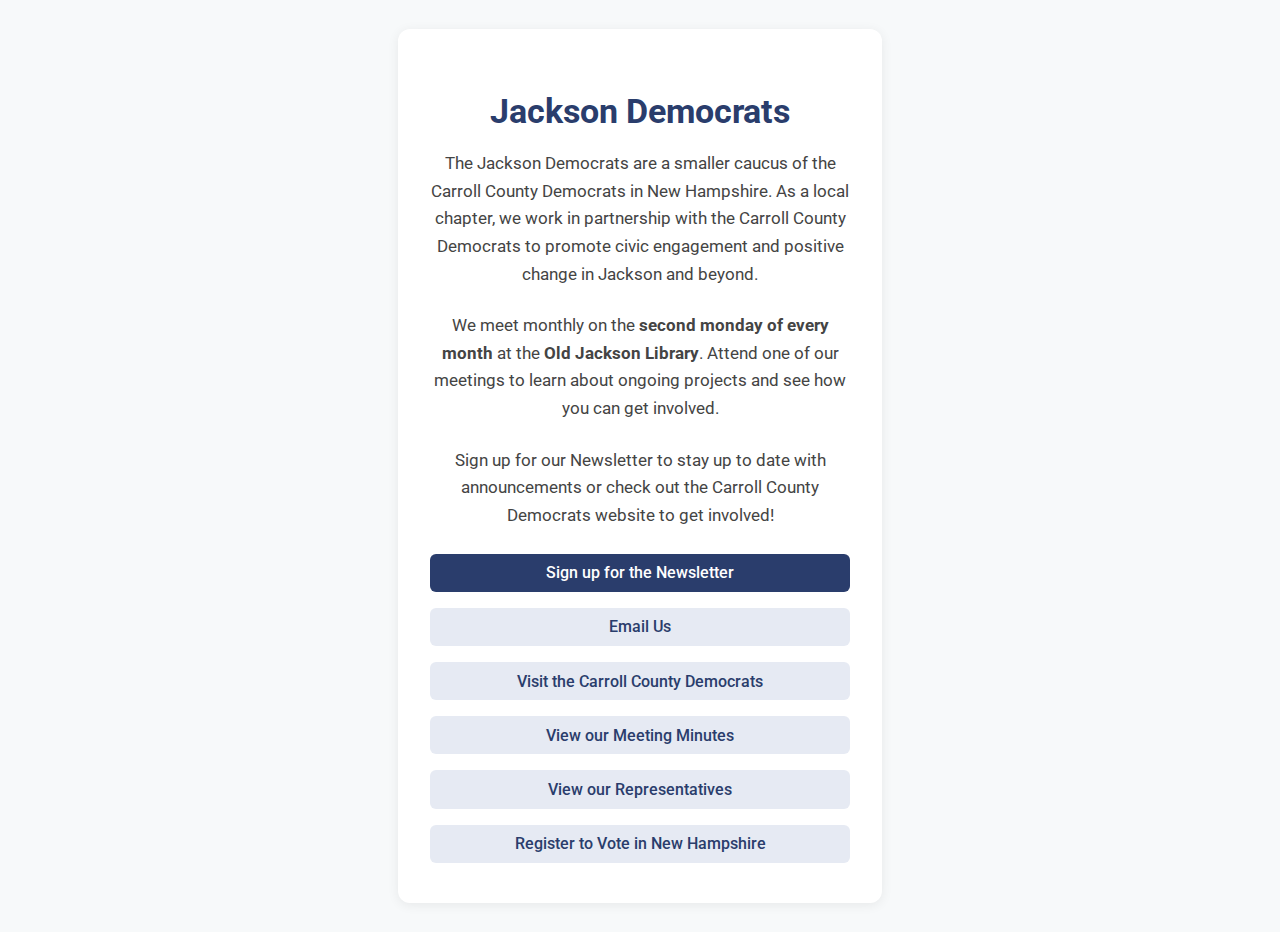
<file: index.html>
<!doctype html>
<html lang="en">
  <head>
    <meta charset="UTF-8" />
    <meta name="viewport" content="width=device-width, initial-scale=1.0" />
    <title>Jackson Democrats</title>
    <link
      href="https://fonts.googleapis.com/css2?family=Roboto:wght@400;700&display=swap"
      rel="stylesheet"
    />
    <link rel="stylesheet" href="style.css" />
    <link
      rel="apple-touch-icon"
      sizes="180x180"
      href="/public/apple-touch-icon.png"
    />
    <link
      rel="icon"
      type="image/png"
      sizes="32x32"
      href="/public/favicon-32x32.png"
    />
    <link
      rel="icon"
      type="image/png"
      sizes="16x16"
      href="/public/favicon-16x16.png"
    />
    <link rel="manifest" href="/public/site.webmanifest" />
  </head>
  <body class="center">
    <div class="container">
      <h1>Jackson Democrats</h1>
      <p class="description">
        The Jackson Democrats are a smaller caucus of the Carroll County
        Democrats in New Hampshire. As a local chapter, we work in partnership
        with the Carroll County Democrats to promote civic engagement and
        positive change in Jackson and beyond.
      </p>
      <p class="description">
        We meet monthly on the
        <b>second monday of every month</b> at the <b>Old Jackson Library</b>.
        Attend one of our meetings to learn about ongoing projects and see how
        you can get involved.
      </p>
      <p class="description">
        Sign up for our Newsletter to stay up to date with announcements or
        check out the Carroll County Democrats website to get involved!
      </p>

      <div class="button-group">
        <a
          class="primary-btn"
          href="https://dashboard.mailerlite.com/forms/1526301/154742713420350684/share"
          role="button"
          >Sign up for the Newsletter</a
        >
        <a
          class="secondary-btn"
          href="mailto:info@jacksondemocrats.org"
          target="_blank"
          rel="noopener"
          >Email Us</a
        >
        <a
          class="secondary-btn"
          href="https://www.ccnhdemocrats.org/"
          target="_blank"
          rel="noopener"
          >Visit the Carroll County Democrats</a
        >
        <a class="secondary-btn" href="/minutes/">View our Meeting Minutes</a>
        <a class="secondary-btn" href="/representatives"
          >View our Representatives</a
        >
        <a
          class="secondary-btn"
          href="https://www.sos.nh.gov/elections/register-vote"
          target="_blank"
          rel="noopener"
          >Register to Vote in New Hampshire</a
        >
      </div>
    </div>
  </body>
</html>
</file>
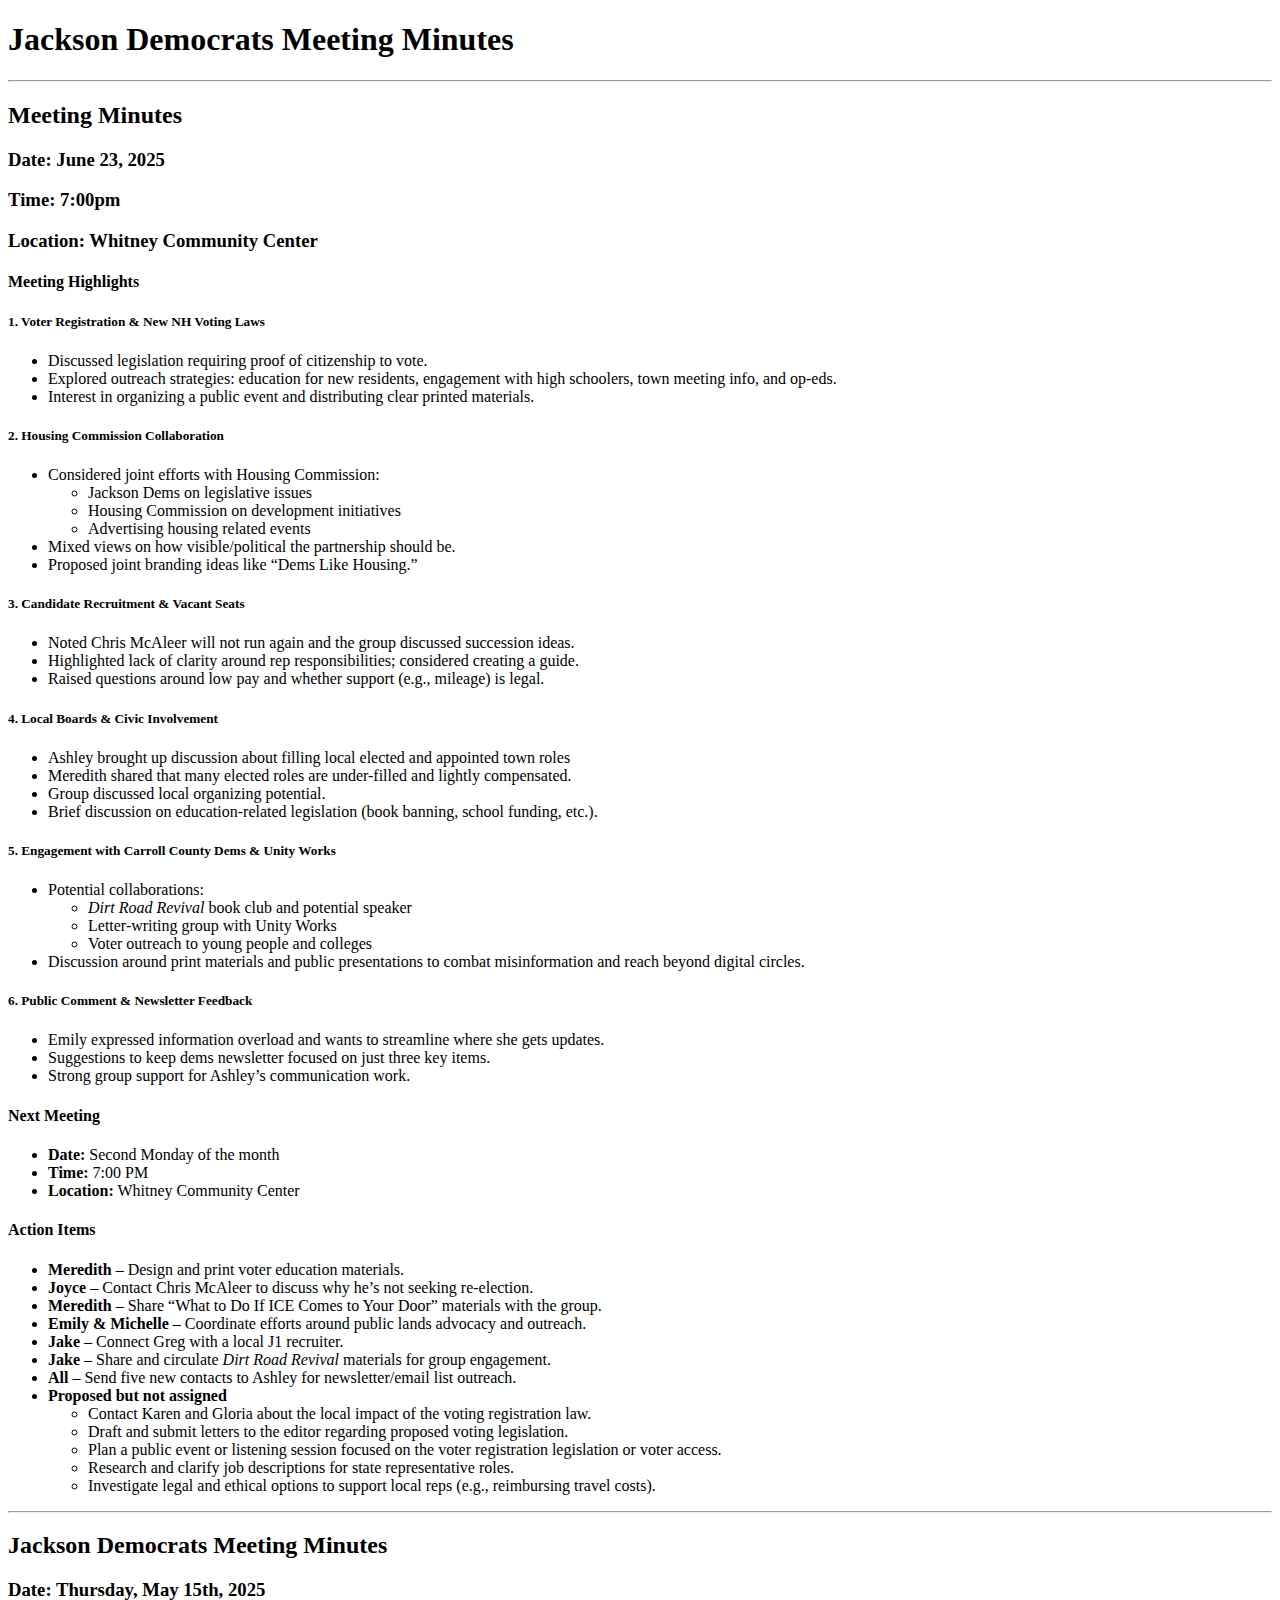
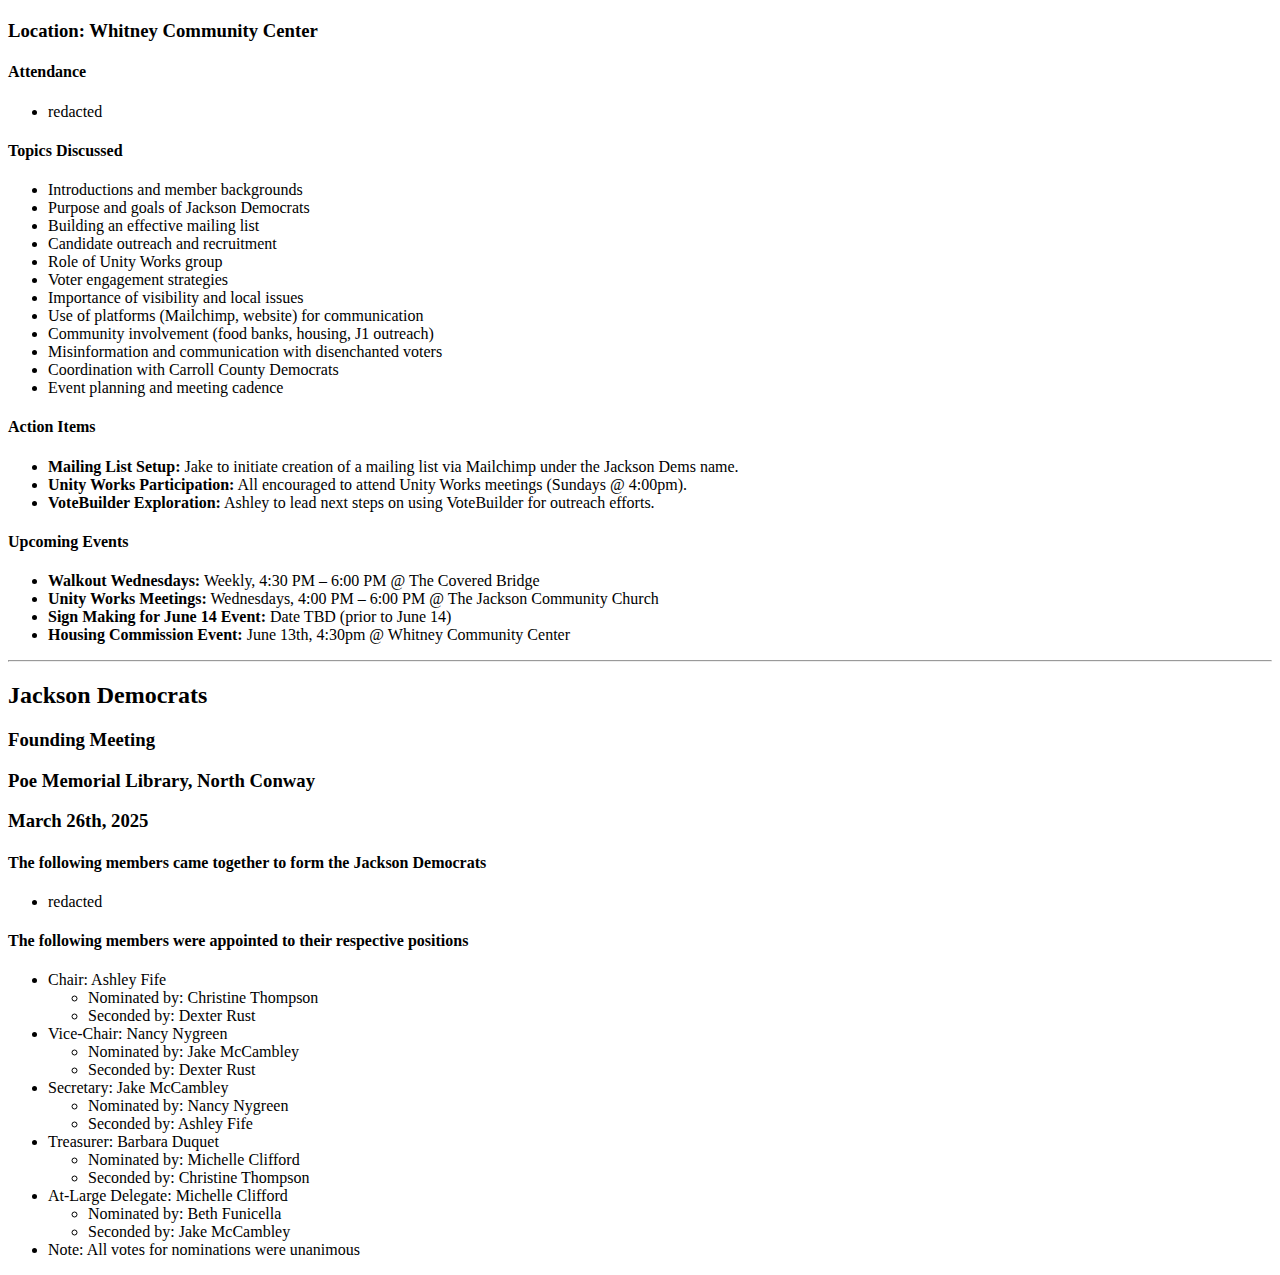
<file: minutes/index.html>
<!DOCTYPE html>
<html lang="en">
  <head>
    <meta charset="UTF-8" />
    <meta name="viewport" content="width=device-width, initial-scale=1.0" />
    <title>Jackson Democrats Meeting Minutes</title>
  </head>
  <body>
    <h1>Jackson Democrats Meeting Minutes</h1>

    <hr />
    <h2>Meeting Minutes</h2>
    <h3>Date: June 23, 2025</h3>
    <h3>Time: 7:00pm</h3>
    <h3>Location: Whitney Community Center</h3>

    <h4>Meeting Highlights</h4>
    <h5>1. Voter Registration & New NH Voting Laws</h5>
    <ul>
      <li>Discussed legislation requiring proof of citizenship to vote.</li>
      <li>
        Explored outreach strategies: education for new residents, engagement
        with high schoolers, town meeting info, and op-eds.
      </li>
      <li>
        Interest in organizing a public event and distributing clear printed
        materials.
      </li>
    </ul>

    <h5>2. Housing Commission Collaboration</h5>
    <ul>
      <li>Considered joint efforts with Housing Commission:</li>
      <ul>
        <li>Jackson Dems on legislative issues</li>
        <li>Housing Commission on development initiatives</li>
        <li>Advertising housing related events</li>
      </ul>
      <li>Mixed views on how visible/political the partnership should be.</li>
      <li>Proposed joint branding ideas like “Dems Like Housing.”</li>
    </ul>

    <h5>3. Candidate Recruitment & Vacant Seats</h5>
    <ul>
      <li>
        Noted Chris McAleer will not run again and the group discussed
        succession ideas.
      </li>
      <li>
        Highlighted lack of clarity around rep responsibilities; considered
        creating a guide.
      </li>
      <li>
        Raised questions around low pay and whether support (e.g., mileage) is
        legal.
      </li>
    </ul>

    <h5>4. Local Boards & Civic Involvement</h5>
    <ul>
      <li>
        Ashley brought up discussion about filling local elected and appointed
        town roles
      </li>
      <li>
        Meredith shared that many elected roles are under-filled and lightly
        compensated.
      </li>
      <li>Group discussed local organizing potential.</li>
      <li>
        Brief discussion on education-related legislation (book banning, school
        funding, etc.).
      </li>
    </ul>

    <h5>5. Engagement with Carroll County Dems & Unity Works</h5>
    <ul>
      <li>Potential collaborations:</li>
      <ul>
        <li><em>Dirt Road Revival</em> book club and potential speaker</li>
        <li>Letter-writing group with Unity Works</li>
        <li>Voter outreach to young people and colleges</li>
      </ul>
      <li>
        Discussion around print materials and public presentations to combat
        misinformation and reach beyond digital circles.
      </li>
    </ul>

    <h5>6. Public Comment & Newsletter Feedback</h5>
    <ul>
      <li>
        Emily expressed information overload and wants to streamline where she
        gets updates.
      </li>
      <li>
        Suggestions to keep dems newsletter focused on just three key items.
      </li>
      <li>Strong group support for Ashley’s communication work.</li>
    </ul>

    <h4>Next Meeting</h4>
    <ul>
      <li><strong>Date:</strong> Second Monday of the month</li>
      <li><strong>Time:</strong> 7:00 PM</li>
      <li><strong>Location:</strong> Whitney Community Center</li>
    </ul>

    <h4>Action Items</h4>
    <ul>
      <li>
        <strong>Meredith</strong> – Design and print voter education materials.
      </li>
      <li>
        <strong>Joyce</strong> – Contact Chris McAleer to discuss why he’s not
        seeking re-election.
      </li>
      <li>
        <strong>Meredith</strong> – Share “What to Do If ICE Comes to Your Door”
        materials with the group.
      </li>
      <li>
        <strong>Emily & Michelle</strong> – Coordinate efforts around public
        lands advocacy and outreach.
      </li>
      <li><strong>Jake</strong> – Connect Greg with a local J1 recruiter.</li>
      <li>
        <strong>Jake</strong> – Share and circulate
        <em>Dirt Road Revival</em> materials for group engagement.
      </li>
      <li>
        <strong>All</strong> – Send five new contacts to Ashley for
        newsletter/email list outreach.
      </li>
      <li><strong>Proposed but not assigned</strong></li>
      <ul>
        <li>
          Contact Karen and Gloria about the local impact of the voting
          registration law.
        </li>
        <li>
          Draft and submit letters to the editor regarding proposed voting
          legislation.
        </li>
        <li>
          Plan a public event or listening session focused on the voter
          registration legislation or voter access.
        </li>
        <li>
          Research and clarify job descriptions for state representative roles.
        </li>
        <li>
          Investigate legal and ethical options to support local reps (e.g.,
          reimbursing travel costs).
        </li>
      </ul>
    </ul>

    <hr />
    <h2>Jackson Democrats Meeting Minutes</h2>
    <h3>Date: Thursday, May 15th, 2025</h3>
    <h3>Location: Whitney Community Center</h3>

    <h4>Attendance</h4>
    <ul>
      <li>redacted</li>
    </ul>

    <h4>Topics Discussed</h4>
    <ul>
      <li>Introductions and member backgrounds</li>
      <li>Purpose and goals of Jackson Democrats</li>
      <li>Building an effective mailing list</li>
      <li>Candidate outreach and recruitment</li>
      <li>Role of Unity Works group</li>
      <li>Voter engagement strategies</li>
      <li>Importance of visibility and local issues</li>
      <li>Use of platforms (Mailchimp, website) for communication</li>
      <li>Community involvement (food banks, housing, J1 outreach)</li>
      <li>Misinformation and communication with disenchanted voters</li>
      <li>Coordination with Carroll County Democrats</li>
      <li>Event planning and meeting cadence</li>
    </ul>

    <h4>Action Items</h4>
    <ul>
      <li>
        <strong>Mailing List Setup:</strong> Jake to initiate creation of a
        mailing list via Mailchimp under the Jackson Dems name.
      </li>
      <li>
        <strong>Unity Works Participation:</strong> All encouraged to attend
        Unity Works meetings (Sundays @ 4:00pm).
      </li>
      <li>
        <strong>VoteBuilder Exploration:</strong> Ashley to lead next steps on
        using VoteBuilder for outreach efforts.
      </li>
    </ul>

    <h4>Upcoming Events</h4>
    <ul>
      <li>
        <strong>Walkout Wednesdays:</strong> Weekly, 4:30 PM – 6:00 PM @ The
        Covered Bridge
      </li>
      <li>
        <strong>Unity Works Meetings:</strong> Wednesdays, 4:00 PM – 6:00 PM @
        The Jackson Community Church
      </li>
      <li>
        <strong>Sign Making for June 14 Event:</strong> Date TBD (prior to June
        14)
      </li>
      <li>
        <strong>Housing Commission Event:</strong> June 13th, 4:30pm @ Whitney
        Community Center
      </li>
    </ul>

    <hr />
    <h2>Jackson Democrats</h2>
    <h3>Founding Meeting</h3>
    <h3>Poe Memorial Library, North Conway</h3>
    <h3>March 26th, 2025</h3>

    <h4>The following members came together to form the Jackson Democrats</h4>
    <ul>
      <li>redacted</li>
    </ul>

    <h4>The following members were appointed to their respective positions</h4>
    <ul>
      <li>Chair: Ashley Fife</li>
      <ul>
        <li>Nominated by: Christine Thompson</li>
        <li>Seconded by: Dexter Rust</li>
      </ul>
      <li>Vice-Chair: Nancy Nygreen</li>
      <ul>
        <li>Nominated by: Jake McCambley</li>
        <li>Seconded by: Dexter Rust</li>
      </ul>
      <li>Secretary: Jake McCambley</li>
      <ul>
        <li>Nominated by: Nancy Nygreen</li>
        <li>Seconded by: Ashley Fife</li>
      </ul>
      <li>Treasurer: Barbara Duquet</li>
      <ul>
        <li>Nominated by: Michelle Clifford</li>
        <li>Seconded by: Christine Thompson</li>
      </ul>
      <li>At-Large Delegate: Michelle Clifford</li>
      <ul>
        <li>Nominated by: Beth Funicella</li>
        <li>Seconded by: Jake McCambley</li>
      </ul>
      <li>Note: All votes for nominations were unanimous</li>
    </ul>
  </body>
</html>
</file>
<file: style.css>
body {
  margin: 0;
  padding: 0;
  min-height: 100vh;
  display: flex;
  flex-direction: column;
  /* justify-content: center; */
  /* align-items: center; */
  /* justify-content: center; */
  background: #f7f9fa;
  font-family: "Roboto", Arial, sans-serif;
  padding: 1rem;
}

body.center {
  display: flex;
  flex-direction: column;
  justify-content: center;
  align-items: center;
}

.container {
  text-align: center;
  background: #fff;
  padding: 2.5rem 2rem;
  border-radius: 12px;
  box-shadow: 0 2px 12px rgba(0, 0, 0, 0.07);
  max-width: 420px;
  width: 100%;
}

.logo {
  width: 50%;
  padding: 0 0 1.5rem 0;
}

h1 {
  font-weight: 700;
  color: #2a3d6c;
  margin-bottom: 1.2rem;
  font-size: 2.1rem;
}

.description {
  color: #444;
  font-size: 1.08rem;
  line-height: 1.6;
  margin: 0;
  padding-bottom: 1.5rem;
}

.inline-link {
  color: #2a3d6c;
  font-weight: 500;
  transition: color 0.2s;
}

.inline-link:hover {
  color: #1a2540;
}

.parent-link {
  display: inline-block;
  padding: 0.6em 1.3em;
  color: #fff;
  border-radius: 6px;
  text-decoration: none;
  font-weight: 500;
  transition: background 0.2s;
}

.parent-link:hover {
  background: #1a2540;
}

.button-group {
  display: grid;
  grid-template-columns: 1fr;
  justify-content: center;
  gap: 1rem;
}

hr {
  border: none;
  border-top: 1px solid #2a3d6c;
  margin: 0rem 0;
}

.primary-btn {
  display: inline-block;
  padding: 0.6em 1.3em;
  background: #2a3d6c;
  color: #fff;
  border-radius: 6px;
  text-decoration: none;
  font-weight: 500;
  transition: background 0.2s;
  border: none;
}

.primary-btn:hover {
  background: #1a2540;
}

.secondary-btn {
  display: inline-block;
  padding: 0.6em 1.3em;
  background: #e6eaf3;
  color: #2a3d6c;
  border-radius: 6px;
  text-decoration: none;
  font-weight: 500;
  transition: background 0.2s;
  border: none;
}

.secondary-btn:hover {
  background: #cfd8e8;
}

.minutes,
.page-representatives {
  max-width: 60ch;
  margin: 0 auto;
}

.minutes h3,
.minutes h4,
.minutes h5 {
  font-size: 20px;
}

.minutes h1,
.minutes h2,
.minutes h3,
.minutes h4,
.minutes h5,
.minutes p,
.minutes ul,
.minutes li,
.minutes ol,
.minutes b,
.minutes hr {
  /* margin: 0; */
  /* margin-bottom: 0.5rem; */
  /* max-width: 60ch; */
}

.page-representatives h1,
.page-representatives h2,
.page-representatives h3,
.page-representatives h4,
.page-representatives h5,
.page-representatives p,
.page-representatives ul,
.page-representatives li,
.page-representatives ol,
.page-representatives b,
.page-representatives hr {
  /* margin: 0; */
  /* margin-bottom: 0.5rem; */
  max-width: 100%;
}

.page-representatives img {
  max-width: 400px;
  width: 100%;
  margin: 0 auto;
  display: block;
}
</file>
